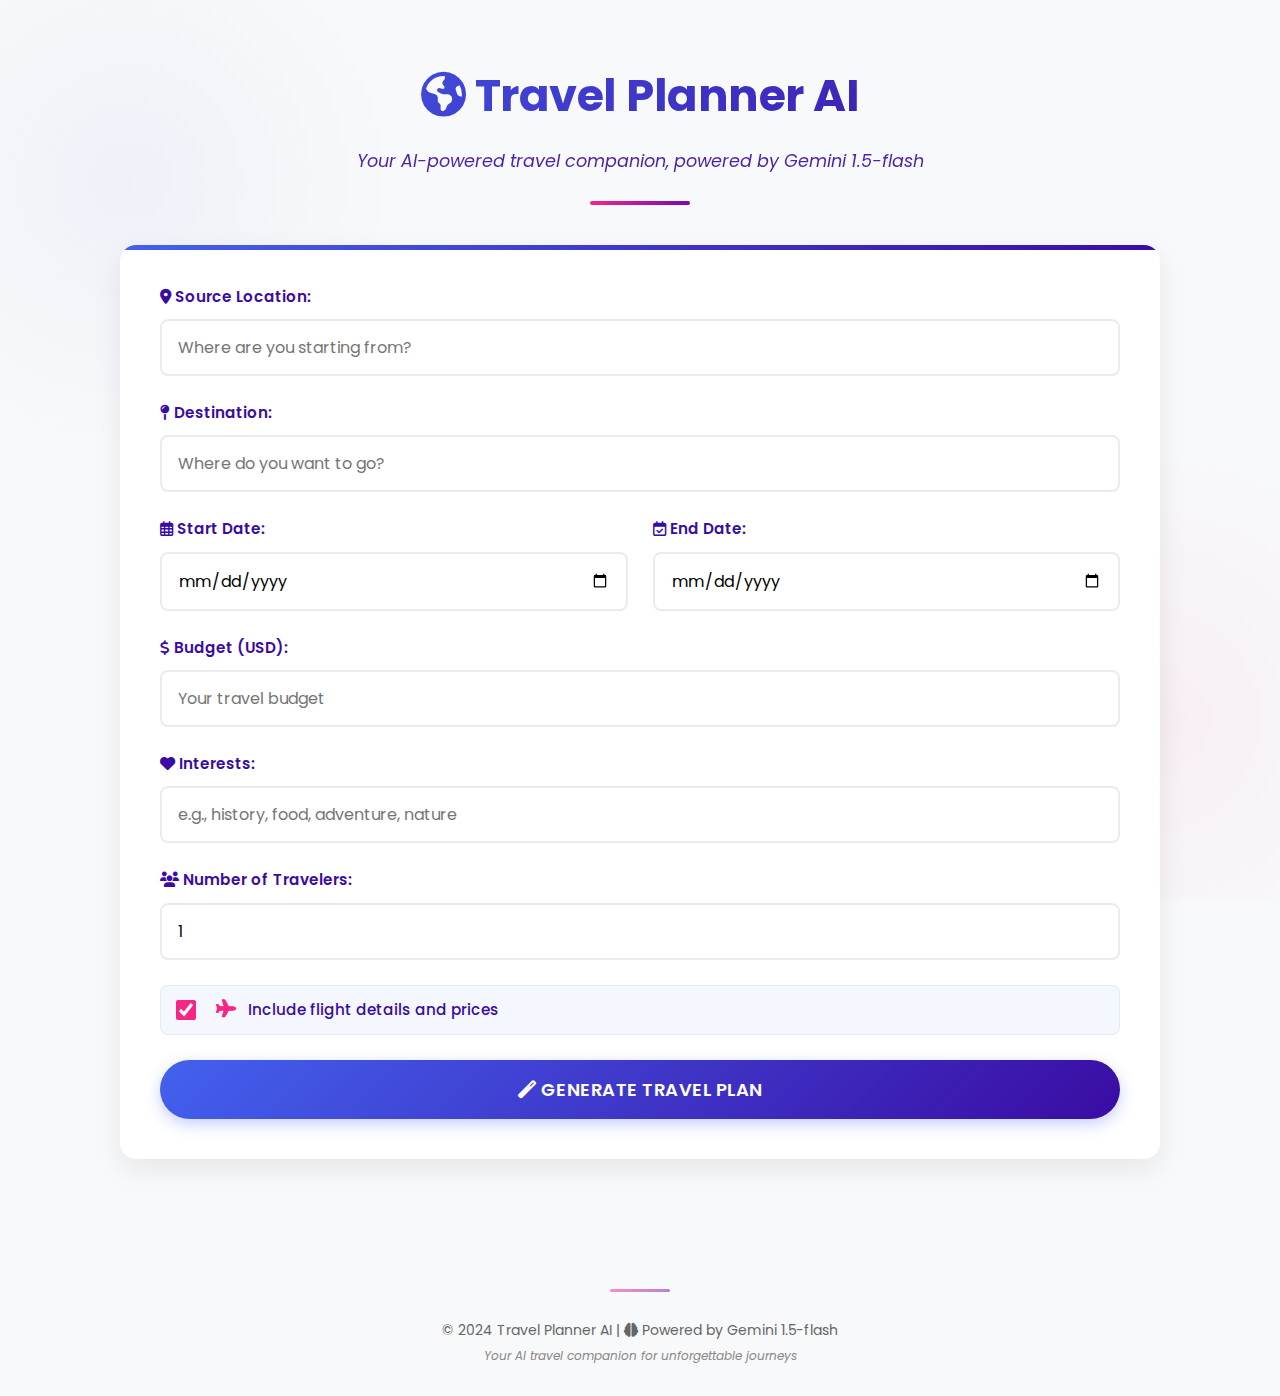
<file: ai agent/travel-planner-ai/index.html>
<!DOCTYPE html>
<html lang="en">
<head>
    <meta charset="UTF-8">
    <meta name="viewport" content="width=device-width, initial-scale=1.0">
    <title>Travel Planner AI</title>
    <link rel="stylesheet" href="https://cdnjs.cloudflare.com/ajax/libs/font-awesome/6.4.0/css/all.min.css">
    <link href="https://fonts.googleapis.com/css2?family=Poppins:wght@300;400;500;600;700&display=swap" rel="stylesheet">
    <link rel="stylesheet" href="styles.css">
    <link rel="stylesheet" href="https://cdnjs.cloudflare.com/ajax/libs/font-awesome/6.4.0/css/all.min.css">
</head>
<body>
    <div class="container">
        <header>
            <h1><i class="fas fa-globe-americas"></i> Travel Planner AI</h1>
            <p>Your AI-powered travel companion, powered by Gemini 1.5-flash</p>
        </header>

        <div class="form-container">
            <form id="travel-form">
                <div class="form-group">
                    <label for="source"><i class="fas fa-map-marker-alt"></i> Source Location:</label>
                    <input type="text" id="source" name="source" required placeholder="Where are you starting from?">
                </div>
                
                <div class="form-group">
                    <label for="destination"><i class="fas fa-map-pin"></i> Destination:</label>
                    <input type="text" id="destination" name="destination" required placeholder="Where do you want to go?">
                </div>
                
                <div class="form-row">
                    <div class="form-group">
                        <label for="start-date"><i class="far fa-calendar-alt"></i> Start Date:</label>
                        <input type="date" id="start-date" name="start-date" required>
                    </div>
                    
                    <div class="form-group">
                        <label for="end-date"><i class="far fa-calendar-check"></i> End Date:</label>
                        <input type="date" id="end-date" name="end-date" required>
                    </div>
                </div>
                
                <div class="form-group">
                    <label for="budget"><i class="fas fa-dollar-sign"></i> Budget (USD):</label>
                    <input type="number" id="budget" name="budget" required min="1" placeholder="Your travel budget">
                </div>
                
                <div class="form-group">
                    <label for="interests"><i class="fas fa-heart"></i> Interests:</label>
                    <input type="text" id="interests" name="interests" required placeholder="e.g., history, food, adventure, nature">
                </div>
                
                <div class="form-group">
                    <label for="travelers"><i class="fas fa-users"></i> Number of Travelers:</label>
                    <input type="number" id="travelers" name="travelers" required min="1" value="1">
                </div>
                
                <div class="form-group checkbox-group">
                    <input type="checkbox" id="include-flights" name="include-flights" checked>
                    <label for="include-flights"><i class="fas fa-plane"></i> Include flight details and prices</label>
                </div>
                
                <button type="submit" class="btn-submit"><i class="fas fa-magic"></i> Generate Travel Plan</button>
            </form>
        </div>

        <div class="results-container" id="results">
            <div class="loading" id="loading">
                <div class="spinner"></div>
                <p>Creating your personalized travel experience...</p>
                <p class="loading-subtitle">Exploring destinations, finding the best options just for you</p>
            </div>
            <div id="plan-result"></div>
        </div>
    </div>

    <footer>
        <p>&copy; 2024 Travel Planner AI | <i class="fas fa-brain"></i> Powered by Gemini 1.5-flash</p>
        <p class="footer-tagline">Your AI travel companion for unforgettable journeys</p>
    </footer>

    <script src="js/direct-api.js"></script>
</body>
</html>
</file>
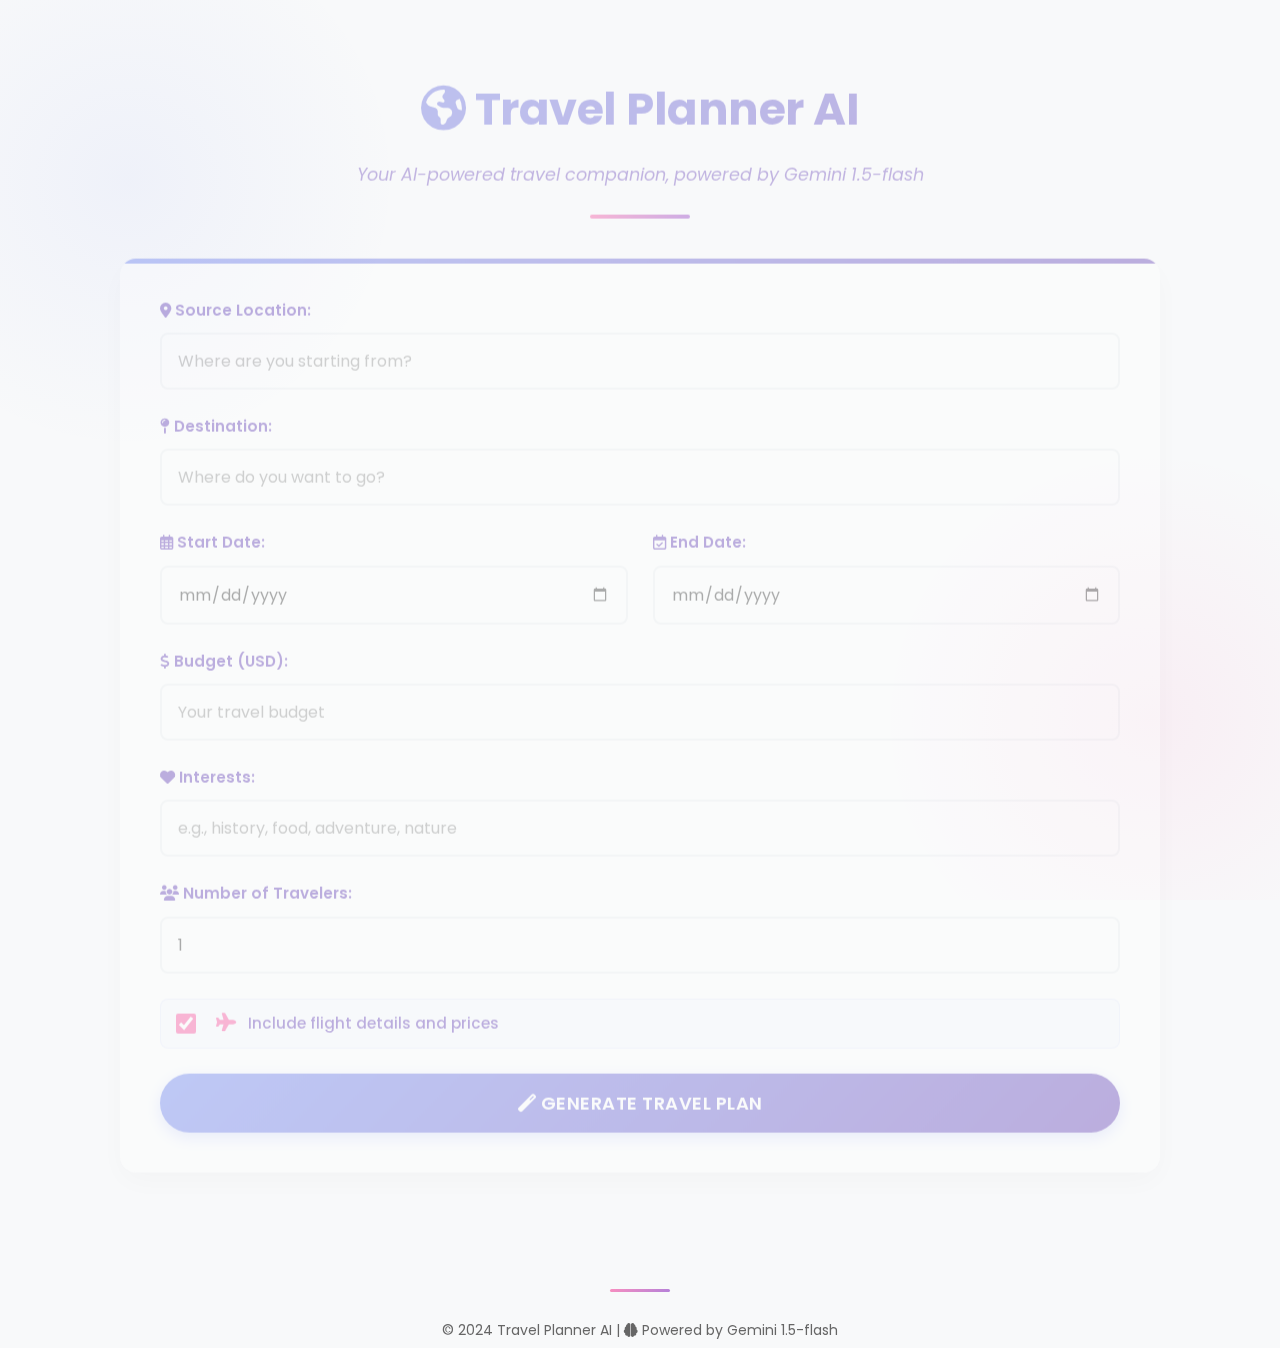
<file: ai agent/travel-planner-ai/open_app.html>
<!DOCTYPE html>
<html>
<head>
    <title>Open Travel Planner AI</title>
    <meta http-equiv="refresh" content="0; url=index.html">
</head>
<body>
    <p>If you are not redirected automatically, click <a href="index.html">here</a> to open the Travel Planner AI.</p>
</body>
</html>
</file>
<file: ai agent/travel-planner-ai/styles.css>
:root {
    --primary-color: #4361ee;
    --secondary-color: #3a0ca3;
    --accent-color: #f72585;
    --background-color: #f8f9fa;
    --text-color: #2b2d42;
    --light-gray: #e9ecef;
    --box-shadow: 0 10px 30px rgba(0, 0, 0, 0.08);
    --gradient-primary: linear-gradient(135deg, #4361ee, #3a0ca3);
    --gradient-accent: linear-gradient(135deg, #f72585, #7209b7);
    --card-border-radius: 16px;
    --input-border-radius: 8px;
    --button-border-radius: 30px;
    --transition-speed: 0.3s;
}

@import url('https://fonts.googleapis.com/css2?family=Poppins:wght@300;400;500;600;700&display=swap');

* {
    margin: 0;
    padding: 0;
    box-sizing: border-box;
}

body {
    font-family: 'Poppins', sans-serif;
    background-color: var(--background-color);
    background-image: 
        radial-gradient(circle at 10% 20%, rgba(67, 97, 238, 0.05) 0%, transparent 20%),
        radial-gradient(circle at 90% 80%, rgba(247, 37, 133, 0.05) 0%, transparent 20%);
    background-attachment: fixed;
    color: var(--text-color);
    line-height: 1.6;
}

.container {
    max-width: 1100px;
    margin: 0 auto;
    padding: 30px;
    animation: fadeIn 0.8s ease-out;
}

@keyframes fadeIn {
    from { opacity: 0; transform: translateY(20px); }
    to { opacity: 1; transform: translateY(0); }
}

header {
    text-align: center;
    margin-bottom: 40px;
    padding: 30px 0;
    position: relative;
}

header::after {
    content: '';
    position: absolute;
    bottom: 0;
    left: 50%;
    transform: translateX(-50%);
    width: 100px;
    height: 4px;
    background: var(--gradient-accent);
    border-radius: 2px;
}

header h1 {
    color: var(--primary-color);
    margin-bottom: 15px;
    font-size: 2.8rem;
    font-weight: 700;
    letter-spacing: -0.5px;
    background: var(--gradient-primary);
    -webkit-background-clip: text;
    -webkit-text-fill-color: transparent;
    background-clip: text;
}

header p {
    color: var(--secondary-color);
    font-style: italic;
    font-size: 1.1rem;
    opacity: 0.9;
    max-width: 600px;
    margin: 0 auto;
}

.form-container {
    background-color: white;
    border-radius: var(--card-border-radius);
    padding: 40px;
    box-shadow: var(--box-shadow);
    margin-bottom: 40px;
    transform: translateY(0);
    transition: transform 0.3s ease, box-shadow 0.3s ease;
    position: relative;
    overflow: hidden;
}

.form-container::before {
    content: '';
    position: absolute;
    top: 0;
    left: 0;
    width: 100%;
    height: 5px;
    background: var(--gradient-primary);
}

.form-container:hover {
    transform: translateY(-5px);
    box-shadow: 0 15px 35px rgba(0, 0, 0, 0.1);
}

.form-group {
    margin-bottom: 25px;
    position: relative;
}

.checkbox-group {
    display: flex;
    align-items: center;
    gap: 10px;
    background-color: rgba(67, 97, 238, 0.05);
    padding: 12px 15px;
    border-radius: var(--input-border-radius);
    border: 1px solid rgba(67, 97, 238, 0.1);
    transition: all var(--transition-speed);
}

.checkbox-group:hover {
    background-color: rgba(67, 97, 238, 0.08);
}

.checkbox-group input[type="checkbox"] {
    width: 20px;
    height: 20px;
    margin-right: 10px;
    cursor: pointer;
    accent-color: var(--accent-color);
}

.checkbox-group label {
    display: inline;
    margin-bottom: 0;
    cursor: pointer;
    font-weight: 500;
}

.checkbox-group i {
    color: var(--accent-color);
    margin-right: 8px;
    font-size: 18px;
}

.form-row {
    display: flex;
    gap: 25px;
}

.form-row .form-group {
    flex: 1;
}

label {
    display: block;
    margin-bottom: 10px;
    font-weight: 600;
    color: var(--secondary-color);
    font-size: 0.95rem;
    transition: color var(--transition-speed);
}

input, select, textarea {
    width: 100%;
    padding: 14px 16px;
    border: 2px solid var(--light-gray);
    border-radius: var(--input-border-radius);
    font-size: 16px;
    font-family: 'Poppins', sans-serif;
    transition: all var(--transition-speed);
    background-color: white;
}

input:hover, select:hover, textarea:hover {
    border-color: rgba(67, 97, 238, 0.3);
}

input:focus, select:focus, textarea:focus {
    outline: none;
    border-color: var(--primary-color);
    box-shadow: 0 0 0 4px rgba(67, 97, 238, 0.15);
}

.form-group:focus-within label {
    color: var(--primary-color);
}

.btn-submit {
    background: var(--gradient-primary);
    color: white;
    border: none;
    padding: 16px 30px;
    border-radius: var(--button-border-radius);
    cursor: pointer;
    font-size: 18px;
    font-weight: 600;
    width: 100%;
    transition: all var(--transition-speed);
    position: relative;
    overflow: hidden;
    box-shadow: 0 5px 15px rgba(67, 97, 238, 0.3);
    letter-spacing: 0.5px;
    text-transform: uppercase;
    font-family: 'Poppins', sans-serif;
}

.btn-submit::before {
    content: '';
    position: absolute;
    top: 0;
    left: -100%;
    width: 100%;
    height: 100%;
    background: linear-gradient(90deg, transparent, rgba(255, 255, 255, 0.2), transparent);
    transition: all 0.6s;
}

.btn-submit:hover {
    transform: translateY(-3px);
    box-shadow: 0 8px 25px rgba(67, 97, 238, 0.4);
}

.btn-submit:hover::before {
    left: 100%;
}

.btn-submit:active {
    transform: translateY(1px);
}

.results-container {
    background-color: white;
    border-radius: var(--card-border-radius);
    padding: 40px;
    box-shadow: var(--box-shadow);
    min-height: 200px;
    display: none;
    position: relative;
    overflow: hidden;
    animation: slideUp 0.5s ease-out forwards;
}

@keyframes slideUp {
    from { opacity: 0; transform: translateY(30px); }
    to { opacity: 1; transform: translateY(0); }
}

.results-container::before {
    content: '';
    position: absolute;
    top: 0;
    left: 0;
    width: 100%;
    height: 5px;
    background: var(--gradient-accent);
}

.results-container.active {
    display: block;
}

.loading {
    display: none;
    flex-direction: column;
    align-items: center;
    justify-content: center;
    padding: 60px 0;
}

.loading p {
    margin-bottom: 5px;
    font-size: 18px;
    font-weight: 600;
    color: var(--primary-color);
}

.loading-subtitle {
    font-size: 14px !important;
    color: var(--secondary-color) !important;
    opacity: 0.8;
    font-weight: normal !important;
    font-style: italic;
}

.spinner {
    width: 60px;
    height: 60px;
    position: relative;
    margin-bottom: 30px;
}

.spinner:before, .spinner:after {
    content: '';
    position: absolute;
    border-radius: 50%;
}

.spinner:before {
    width: 100%;
    height: 100%;
    background-image: linear-gradient(var(--primary-color) 10%, var(--accent-color));
    animation: spin 0.9s linear infinite;
}

.spinner:after {
    width: 85%;
    height: 85%;
    background-color: white;
    top: 50%;
    left: 50%;
    transform: translate(-50%, -50%);
}

@keyframes spin {
    to { transform: rotate(360deg); }
}

#plan-result {
    line-height: 1.8;
    animation: fadeIn 0.8s ease-out;
}

#plan-result h2 {
    color: var(--primary-color);
    margin: 30px 0 20px;
    padding-bottom: 12px;
    border-bottom: 2px solid var(--light-gray);
    font-size: 1.8rem;
    position: relative;
}

#plan-result h2::after {
    content: '';
    position: absolute;
    bottom: -2px;
    left: 0;
    width: 80px;
    height: 2px;
    background: var(--gradient-primary);
}

#plan-result h3 {
    color: var(--secondary-color);
    margin: 25px 0 15px;
    font-size: 1.4rem;
    font-weight: 600;
}

#plan-result h4 {
    color: var(--text-color);
    margin: 20px 0 10px;
    font-size: 1.2rem;
    font-weight: 600;
}

#plan-result ul {
    margin-left: 20px;
    margin-bottom: 20px;
    list-style-type: none;
}

#plan-result ul li {
    position: relative;
    padding-left: 25px;
    margin-bottom: 12px;
}

#plan-result ul li::before {
    content: '•';
    position: absolute;
    left: 0;
    color: var(--accent-color);
    font-size: 1.5rem;
    line-height: 1;
}

#plan-result p {
    margin-bottom: 18px;
    color: #444;
}

#plan-result a {
    color: var(--primary-color);
    text-decoration: none;
    border-bottom: 1px dotted var(--primary-color);
    transition: all var(--transition-speed);
}

#plan-result a:hover {
    color: var(--accent-color);
    border-bottom-color: var(--accent-color);
}

#plan-result blockquote {
    border-left: 4px solid var(--accent-color);
    padding: 15px 20px;
    margin: 20px 0;
    background-color: rgba(247, 37, 133, 0.05);
    border-radius: 0 8px 8px 0;
    font-style: italic;
}

footer {
    text-align: center;
    padding: 30px 0;
    margin-top: 60px;
    color: #666;
    font-size: 14px;
    position: relative;
}

footer::before {
    content: '';
    position: absolute;
    top: 0;
    left: 50%;
    transform: translateX(-50%);
    width: 60px;
    height: 3px;
    background: var(--gradient-accent);
    border-radius: 2px;
    opacity: 0.5;
}

footer p {
    margin: 0;
    line-height: 1.6;
}

.footer-tagline {
    font-size: 12px;
    color: #888;
    margin-top: 5px;
    font-style: italic;
}

/* Responsive design */
@media (max-width: 768px) {
    .form-row {
        flex-direction: column;
        gap: 0;
    }
    
    .container {
        padding: 15px;
    }
    
    .form-container, .results-container {
        padding: 20px;
    }
}

/* Error styling */
.error {
    color: #d32f2f;
    font-size: 14px;
    margin-top: 8px;
    display: flex;
    align-items: center;
    animation: fadeIn 0.3s ease-out;
}

.error::before {
    content: '!';
    display: inline-flex;
    align-items: center;
    justify-content: center;
    width: 18px;
    height: 18px;
    background-color: #d32f2f;
    color: white;
    border-radius: 50%;
    margin-right: 8px;
    font-size: 12px;
    font-weight: bold;
}

input.error-input {
    border-color: #d32f2f;
    background-color: rgba(211, 47, 47, 0.03);
}

input.error-input:focus {
    box-shadow: 0 0 0 4px rgba(211, 47, 47, 0.15);
}

/* Success message */
.success-message {
    background-color: #e8f5e9;
    color: #2e7d32;
    padding: 20px;
    border-radius: 10px;
    margin-bottom: 25px;
    border-left: 4px solid #2e7d32;
    box-shadow: 0 4px 15px rgba(46, 125, 50, 0.1);
    position: relative;
    overflow: hidden;
}

.success-message::before {
    content: '';
    position: absolute;
    top: 0;
    right: 0;
    width: 100px;
    height: 100px;
    background: radial-gradient(circle, rgba(46, 125, 50, 0.1) 0%, transparent 70%);
    border-radius: 50%;
}

/* Custom scrollbar */
::-webkit-scrollbar {
    width: 12px;
}

::-webkit-scrollbar-track {
    background: #f1f1f1;
    border-radius: 10px;
}

::-webkit-scrollbar-thumb {
    background: linear-gradient(var(--primary-color), var(--secondary-color));
    border-radius: 10px;
    border: 3px solid #f1f1f1;
}

::-webkit-scrollbar-thumb:hover {
    background: linear-gradient(var(--accent-color), var(--secondary-color));
}

/* Animations */
@keyframes pulse {
    0% { transform: scale(1); }
    50% { transform: scale(1.05); }
    100% { transform: scale(1); }
}

.pulse {
    animation: pulse 2s infinite;
}

/* Card hover effects */
.hover-card {
    transition: all var(--transition-speed);
}

.hover-card:hover {
    transform: translateY(-5px);
    box-shadow: 0 15px 30px rgba(0, 0, 0, 0.1);
}
</file>
